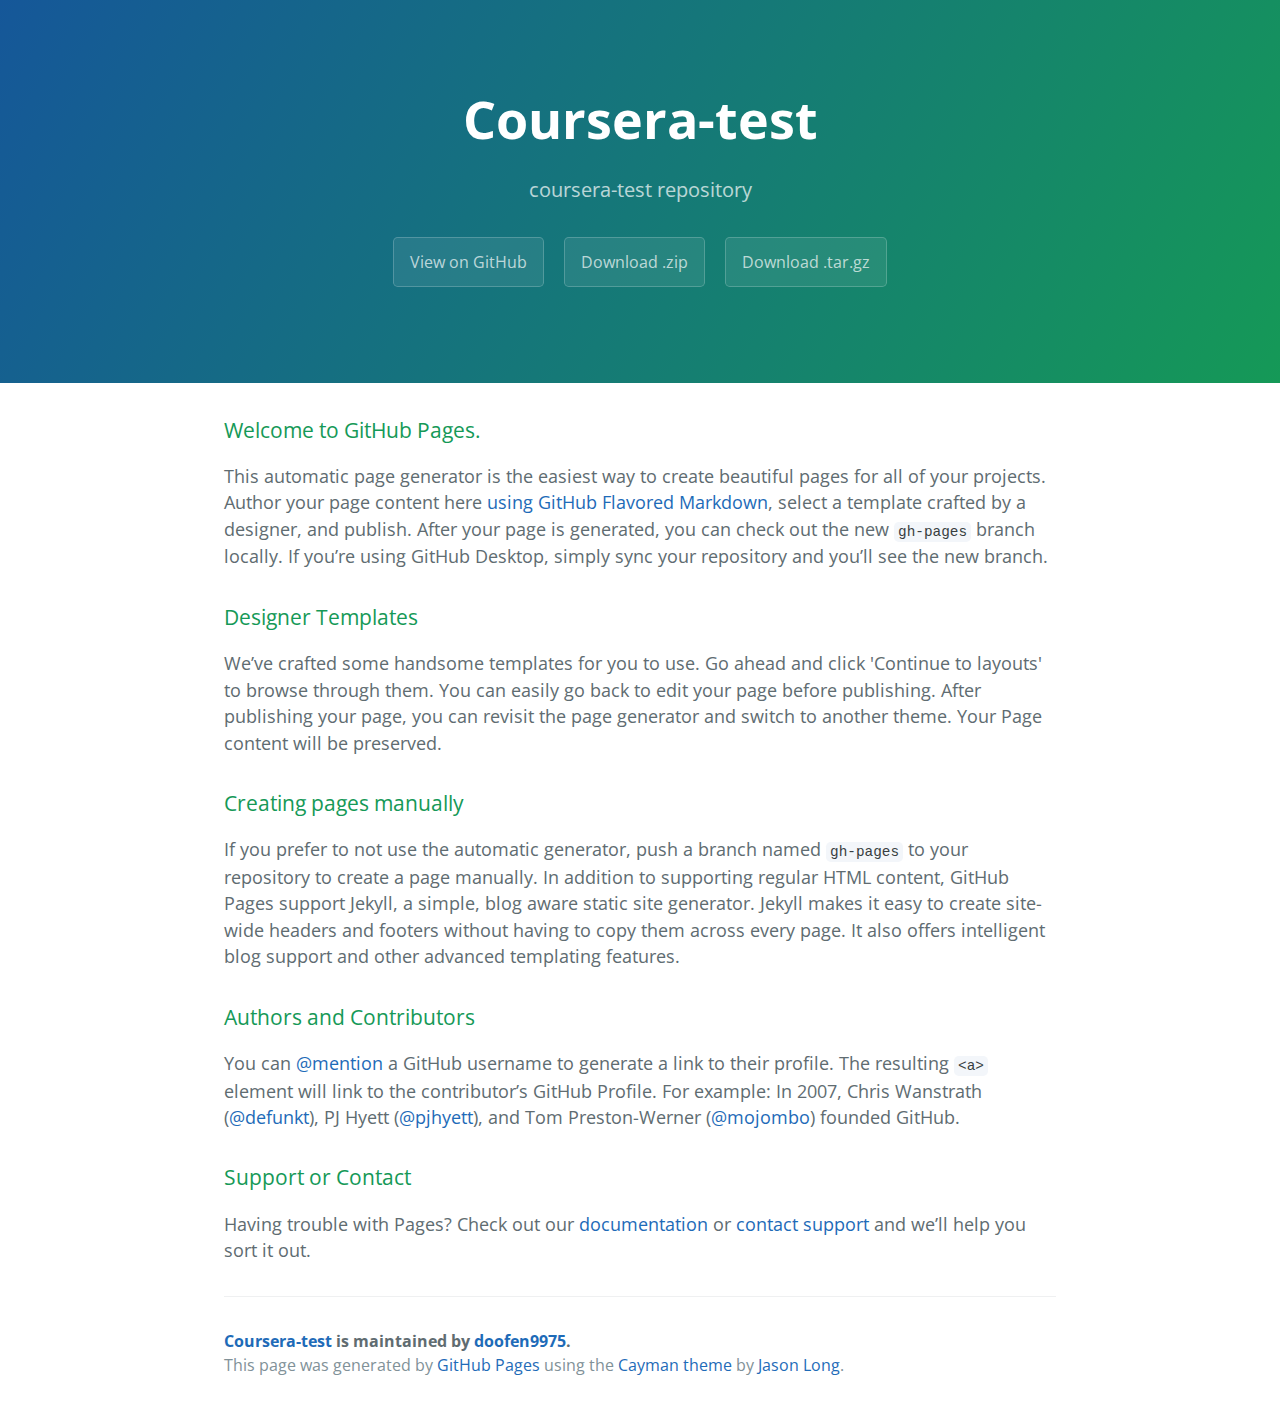
<file: index.html>
<!DOCTYPE html>
<html lang="en-us">
  <head>
    <meta charset="UTF-8">
    <title>Coursera-test by doofen9975</title>
    <meta name="viewport" content="width=device-width, initial-scale=1">
    <link rel="stylesheet" type="text/css" href="stylesheets/normalize.css" media="screen">
    <link href='https://fonts.googleapis.com/css?family=Open+Sans:400,700' rel='stylesheet' type='text/css'>
    <link rel="stylesheet" type="text/css" href="stylesheets/stylesheet.css" media="screen">
    <link rel="stylesheet" type="text/css" href="stylesheets/github-light.css" media="screen">
  </head>
  <body>
    <section class="page-header">
      <h1 class="project-name">Coursera-test</h1>
      <h2 class="project-tagline">coursera-test repository</h2>
      <a href="https://github.com/doofen9975/coursera-test" class="btn">View on GitHub</a>
      <a href="https://github.com/doofen9975/coursera-test/zipball/master" class="btn">Download .zip</a>
      <a href="https://github.com/doofen9975/coursera-test/tarball/master" class="btn">Download .tar.gz</a>
    </section>

    <section class="main-content">
      <h3>
<a id="welcome-to-github-pages" class="anchor" href="#welcome-to-github-pages" aria-hidden="true"><span aria-hidden="true" class="octicon octicon-link"></span></a>Welcome to GitHub Pages.</h3>

<p>This automatic page generator is the easiest way to create beautiful pages for all of your projects. Author your page content here <a href="https://guides.github.com/features/mastering-markdown/">using GitHub Flavored Markdown</a>, select a template crafted by a designer, and publish. After your page is generated, you can check out the new <code>gh-pages</code> branch locally. If you’re using GitHub Desktop, simply sync your repository and you’ll see the new branch.</p>

<h3>
<a id="designer-templates" class="anchor" href="#designer-templates" aria-hidden="true"><span aria-hidden="true" class="octicon octicon-link"></span></a>Designer Templates</h3>

<p>We’ve crafted some handsome templates for you to use. Go ahead and click 'Continue to layouts' to browse through them. You can easily go back to edit your page before publishing. After publishing your page, you can revisit the page generator and switch to another theme. Your Page content will be preserved.</p>

<h3>
<a id="creating-pages-manually" class="anchor" href="#creating-pages-manually" aria-hidden="true"><span aria-hidden="true" class="octicon octicon-link"></span></a>Creating pages manually</h3>

<p>If you prefer to not use the automatic generator, push a branch named <code>gh-pages</code> to your repository to create a page manually. In addition to supporting regular HTML content, GitHub Pages support Jekyll, a simple, blog aware static site generator. Jekyll makes it easy to create site-wide headers and footers without having to copy them across every page. It also offers intelligent blog support and other advanced templating features.</p>

<h3>
<a id="authors-and-contributors" class="anchor" href="#authors-and-contributors" aria-hidden="true"><span aria-hidden="true" class="octicon octicon-link"></span></a>Authors and Contributors</h3>

<p>You can <a href="https://help.github.com/articles/basic-writing-and-formatting-syntax/#mentioning-users-and-teams" class="user-mention">@mention</a> a GitHub username to generate a link to their profile. The resulting <code>&lt;a&gt;</code> element will link to the contributor’s GitHub Profile. For example: In 2007, Chris Wanstrath (<a href="https://github.com/defunkt" class="user-mention">@defunkt</a>), PJ Hyett (<a href="https://github.com/pjhyett" class="user-mention">@pjhyett</a>), and Tom Preston-Werner (<a href="https://github.com/mojombo" class="user-mention">@mojombo</a>) founded GitHub.</p>

<h3>
<a id="support-or-contact" class="anchor" href="#support-or-contact" aria-hidden="true"><span aria-hidden="true" class="octicon octicon-link"></span></a>Support or Contact</h3>

<p>Having trouble with Pages? Check out our <a href="https://help.github.com/pages">documentation</a> or <a href="https://github.com/contact">contact support</a> and we’ll help you sort it out.</p>

      <footer class="site-footer">
        <span class="site-footer-owner"><a href="https://github.com/doofen9975/coursera-test">Coursera-test</a> is maintained by <a href="https://github.com/doofen9975">doofen9975</a>.</span>

        <span class="site-footer-credits">This page was generated by <a href="https://pages.github.com">GitHub Pages</a> using the <a href="https://github.com/jasonlong/cayman-theme">Cayman theme</a> by <a href="https://twitter.com/jasonlong">Jason Long</a>.</span>
      </footer>

    </section>

  
  </body>
</html>
</file>
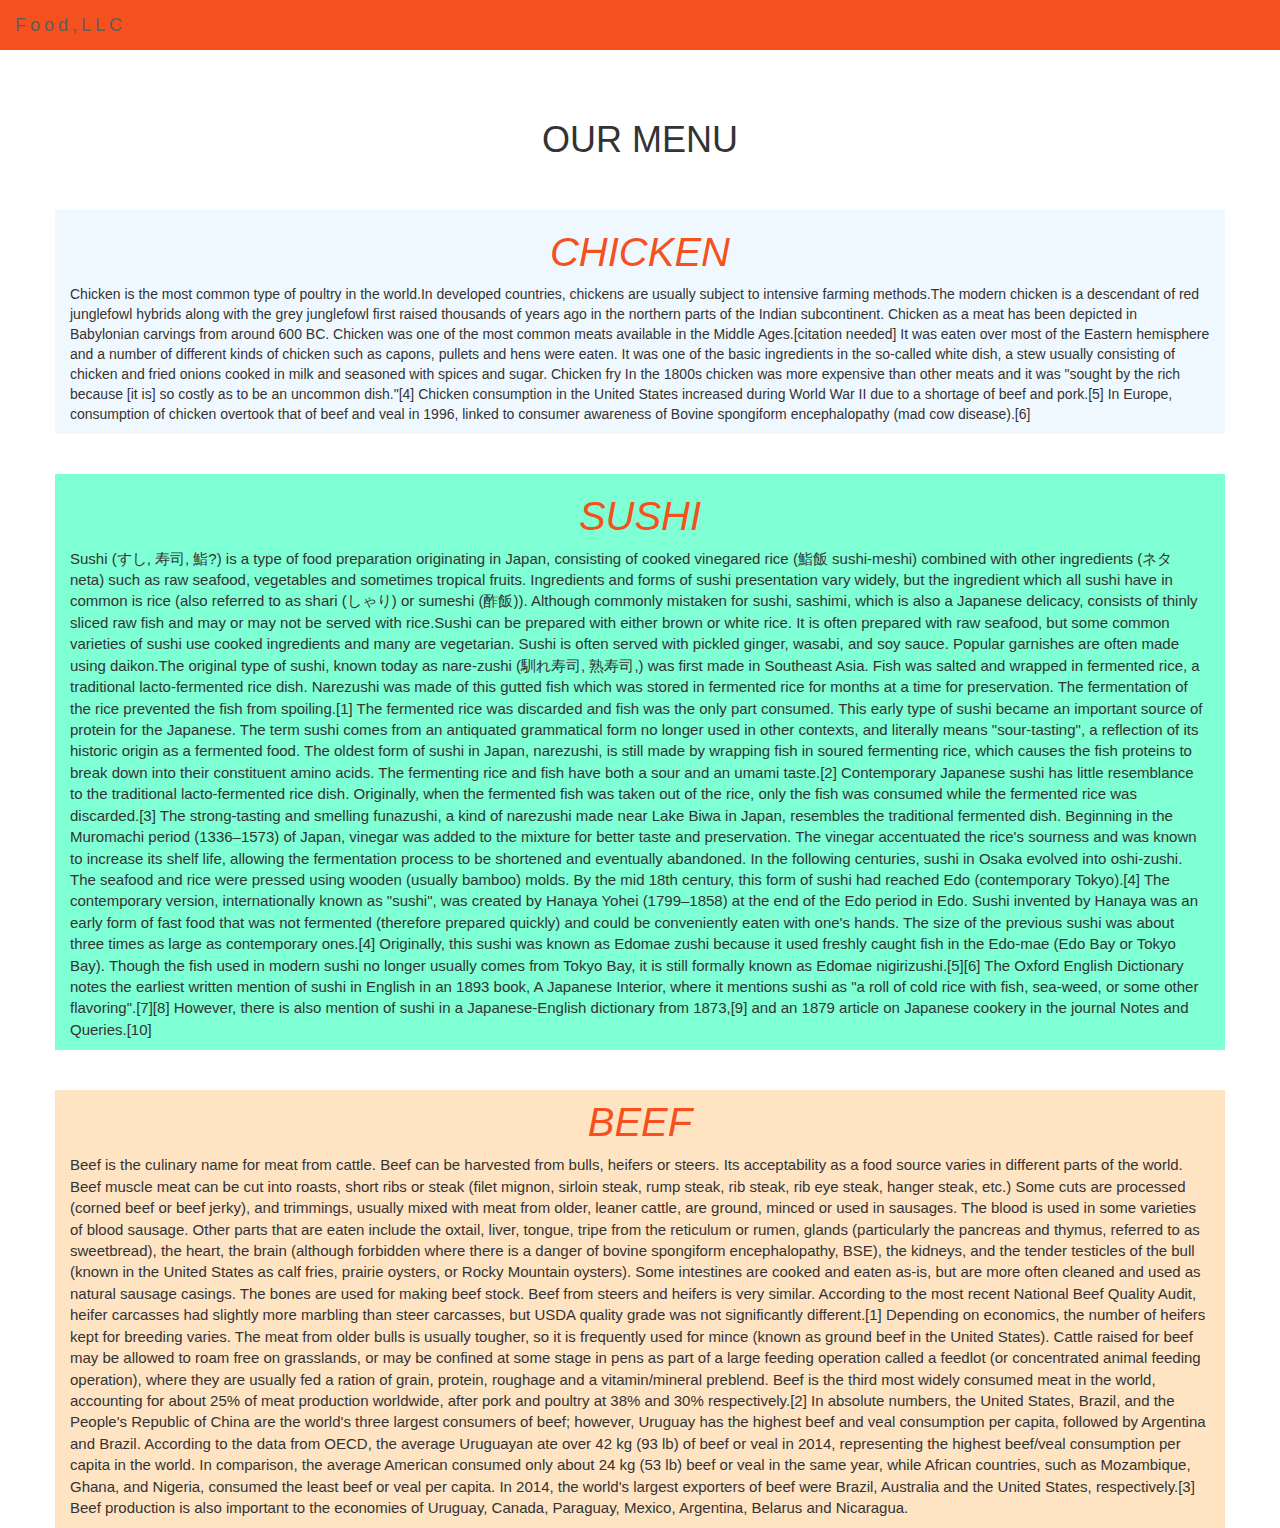
<file: mod3_soln/index.html>
<!DOCTYPE html>
<html lang='en'>
<html>
    <head>
        <meta charset="utf-8">
        <meta name="viewport" content="width=device-width,initial-scale=1">
        <title>mod3_solution</title>
        <!-- Latest compiled and minified CSS -->
        <link rel="stylesheet" href="http://maxcdn.bootstrapcdn.com/bootstrap/3.3.7/css/bootstrap.min.css">

        <!-- jQuery library -->
        <script src="https://ajax.googleapis.com/ajax/libs/jquery/1.12.4/jquery.min.js"></script>

        <!-- Latest compiled JavaScript -->
        <script src="http://maxcdn.bootstrapcdn.com/bootstrap/3.3.7/js/bootstrap.min.js"></script>
        <link rel="stylesheet" href="style.css">
    </head>
    
    <body>
        <nav class="navbar navbar-default ">
            <div class="container-fluid">
                <div class="navbar-header">
                    <button type="button" class="navbar-toggle collapsed" data-toggle="collapse" data-target="#mynavbar" aria-expanded="false">
                        <span class="sr-only">Toggle navigation</span>
                        <span class="icon-bar"></span>
                        <span class="icon-bar"></span>
                        <span class="icon-bar"></span>
                    </button>
                <a class="navbar-brand" href="#">Food,LLC</a>
                </div>
                <div class="collapse navbar-collapse" id="mynavbar">
                    <ul class="nav navbar-nav navbar-right ">
                        <li class="text-center visible-xs active"><a href="#chick">chicken</a></li>
                        <li class="text-center visible-xs active"><a href="#sushi">sushi</a></li>
                        <li class="text-center visible-xs active"><a href="#beef">beef</a></li>
                    </ul>
                </div>
            </div>
        </nav>
        
        <div class="container">
            <div class="row">
                <h1 class="text-center ">OUR MENU</h1></div>
            <div class="row" id="main-content">
                <div class="col-xs-12" id="chick"><h2 class="text-center">CHICKEN</h2>
                <p >Chicken is the most common type of poultry in the world.In developed countries, chickens are usually subject to intensive farming methods.The modern chicken is a descendant of red junglefowl hybrids along with the grey junglefowl first raised thousands of years ago in the northern parts of the Indian subcontinent.
                Chicken as a meat has been depicted in Babylonian carvings from around 600 BC. Chicken was one of the most common meats available in the Middle Ages.[citation needed] It was eaten over most of the Eastern hemisphere and a number of different kinds of chicken such as capons, pullets and hens were eaten. It was one of the basic ingredients in the so-called white dish, a stew usually consisting of chicken and fried onions cooked in milk and seasoned with spices and sugar.
                Chicken fry In the 1800s chicken was more expensive than other meats and it was "sought by the rich because [it is] so costly as to be an uncommon dish."[4] Chicken consumption in the United States increased during World War II due to a shortage of beef and pork.[5] In Europe, consumption of chicken overtook that of beef and veal in 1996, linked to consumer awareness of Bovine spongiform encephalopathy (mad cow disease).[6]</p>
                </div>
                <div id="sushi" class="col-xs-12"><h3 class="text-center">SUSHI</h3>
                    <p > Sushi (すし, 寿司, 鮨?) is a type of food preparation originating in Japan, consisting of    cooked vinegared rice (鮨飯 sushi-meshi) combined with other ingredients (ネタ neta) such as raw seafood,     vegetables and sometimes tropical fruits. Ingredients and forms of sushi presentation vary widely, but the     ingredient which all sushi have in common is rice (also referred to as shari (しゃり) or sumeshi (酢飯)).       Although commonly mistaken for sushi, sashimi, which is also a Japanese delicacy, consists of thinly sliced raw fish and may or may not be served with rice.Sushi can be prepared with either brown or white rice. It is often prepared with raw seafood, but some common varieties of sushi use cooked ingredients and many are vegetarian. Sushi is often served with pickled ginger, wasabi, and soy sauce. Popular garnishes are often made using daikon.The original type of sushi, known today as nare-zushi (馴れ寿司, 熟寿司,) was first made in Southeast Asia. Fish was salted and wrapped in fermented rice, a traditional lacto-fermented rice dish. Narezushi was made of this gutted fish which was stored in fermented rice for months at a time for preservation. The fermentation of the rice prevented the fish from spoiling.[1] The fermented rice was discarded and fish was the only part consumed. This early type of sushi became an important source of protein for the Japanese. The term sushi comes from an antiquated grammatical form no longer used in other contexts, and literally means "sour-tasting", a reflection of its historic origin as a fermented food. The oldest form of sushi in Japan, narezushi, is still made by wrapping fish in soured fermenting rice, which causes the fish proteins to break down into their constituent amino acids. The fermenting rice and fish have both a sour and an umami taste.[2]
                    Contemporary Japanese sushi has little resemblance to the traditional lacto-fermented rice dish. Originally, when the fermented fish was taken out of the rice, only the fish was consumed while the fermented rice was discarded.[3] The strong-tasting and smelling funazushi, a kind of narezushi made near Lake Biwa in Japan, resembles the traditional fermented dish. Beginning in the Muromachi period (1336–1573) of Japan, vinegar was added to the mixture for better taste and preservation. The vinegar accentuated the rice's sourness and was known to increase its shelf life, allowing the fermentation process to be shortened and eventually abandoned. In the following centuries, sushi in Osaka evolved into oshi-zushi. The seafood and rice were pressed using wooden (usually bamboo) molds. By the mid 18th century, this form of sushi had reached Edo (contemporary Tokyo).[4]
                    The contemporary version, internationally known as "sushi", was created by Hanaya Yohei (1799–1858) at the end of the Edo period in Edo. Sushi invented by Hanaya was an early form of fast food that was not fermented (therefore prepared quickly) and could be conveniently eaten with one's hands. The size of the previous sushi was about three times as large as contemporary ones.[4] Originally, this sushi was known as Edomae zushi because it used freshly caught fish in the Edo-mae (Edo Bay or Tokyo Bay). Though the fish used in modern sushi no longer usually comes from Tokyo Bay, it is still formally known as Edomae nigirizushi.[5][6]

                    The Oxford English Dictionary notes the earliest written mention of sushi in English in an 1893 book, A Japanese Interior, where it mentions sushi as "a roll of cold rice with fish, sea-weed, or some other flavoring".[7][8] However, there is also mention of sushi in a Japanese-English dictionary from 1873,[9] and an 1879 article on Japanese cookery in the journal Notes and Queries.[10]</p>
                </div>
                <div class="col-xs-12" id="beef"><h4 class="text-center" >BEEF</h4>
                    <p >Beef is the culinary name for meat from cattle. Beef can be harvested from bulls, heifers or steers. Its acceptability as a food source varies in different parts of the world.

                    Beef muscle meat can be cut into roasts, short ribs or steak (filet mignon, sirloin steak, rump steak, rib steak, rib eye steak, hanger steak, etc.) Some cuts are processed (corned beef or beef jerky), and trimmings, usually mixed with meat from older, leaner cattle, are ground, minced or used in sausages. The blood is used in some varieties of blood sausage. Other parts that are eaten include the oxtail, liver, tongue, tripe from the reticulum or rumen, glands (particularly the pancreas and thymus, referred to as sweetbread), the heart, the brain (although forbidden where there is a danger of bovine spongiform encephalopathy, BSE), the kidneys, and the tender testicles of the bull (known in the United States as calf fries, prairie oysters, or Rocky Mountain oysters). Some intestines are cooked and eaten as-is, but are more often cleaned and used as natural sausage casings. The bones are used for making beef stock.

                    Beef from steers and heifers is very similar. According to the most recent National Beef Quality Audit, heifer carcasses had slightly more marbling than steer carcasses, but USDA quality grade was not significantly different.[1] Depending on economics, the number of heifers kept for breeding varies. The meat from older bulls is usually tougher, so it is frequently used for mince (known as ground beef in the United States). Cattle raised for beef may be allowed to roam free on grasslands, or may be confined at some stage in pens as part of a large feeding operation called a feedlot (or concentrated animal feeding operation), where they are usually fed a ration of grain, protein, roughage and a vitamin/mineral preblend.

                    Beef is the third most widely consumed meat in the world, accounting for about 25% of meat production worldwide, after pork and poultry at 38% and 30% respectively.[2] In absolute numbers, the United States, Brazil, and the People's Republic of China are the world's three largest consumers of beef; however, Uruguay has the highest beef and veal consumption per capita, followed by Argentina and Brazil. According to the data from OECD, the average Uruguayan ate over 42 kg (93 lb) of beef or veal in 2014, representing the highest beef/veal consumption per capita in the world. In comparison, the average American consumed only about 24 kg (53 lb) beef or veal in the same year, while African countries, such as Mozambique, Ghana, and Nigeria, consumed the least beef or veal per capita.

                    In 2014, the world's largest exporters of beef were Brazil, Australia and the United States, respectively.[3] Beef production is also important to the economies of Uruguay, Canada, Paraguay, Mexico, Argentina, Belarus and Nicaragua.</p>
                </div>
                
            </div>
        </div>
        
    </body>
</html>
</file>
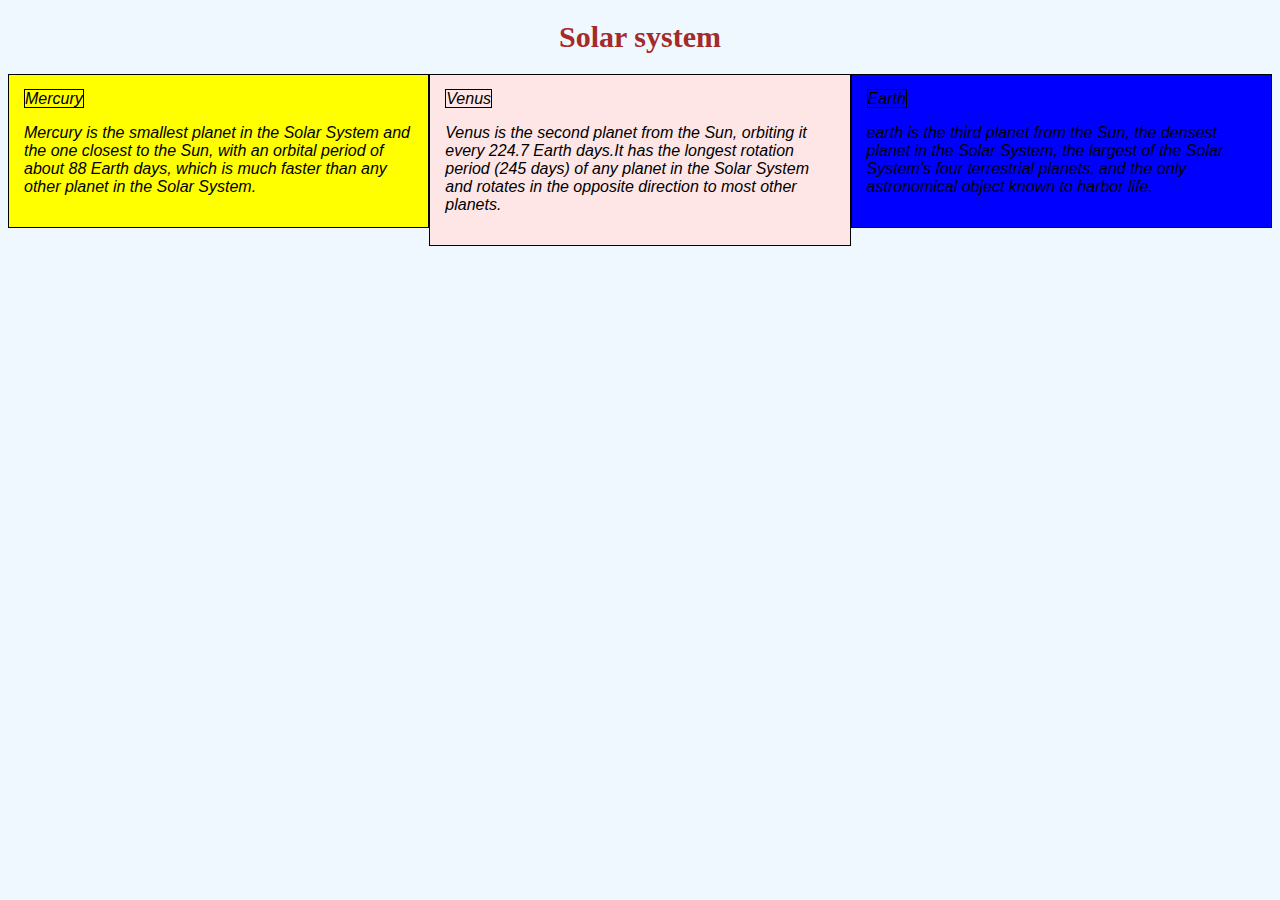
<file: module-2soln/index.html>
<!DOCTYPE HTML>
<head>
    <title>Module 2 assinment</title>
    <meta charset="utf-8">
    <link rel="stylesheet" type="text/css" href="design.css">
    <meta name="veiwport"  content="width=device-width initial-scale=1">
</head>

<body>
    <h1>Solar system</h1>
    <section>
    <div class="row">
        <div class="col-4 col-m-6 " style="background-color:yellow"><h>Mercury</h> <p>Mercury is the smallest planet in the Solar System and the one closest to the Sun, with an orbital period of about 88 Earth days, which is much faster than any other planet in the Solar System.</p> </div>
        <div  class="col-4 col-m-6" style="background-color:#ffe6e6"><h>Venus</h><p>Venus is the second planet from the Sun, orbiting it every 224.7 Earth days.It has the longest rotation period (245 days) of any planet in the Solar System and rotates in the opposite direction to most other planets.</p></div>
        <div  class="col-4 col-m-12" style="background-color:blue"><h>Earth</h> <p>earth is the third planet from the Sun, the densest planet in the Solar System, the largest of the Solar System's four terrestrial planets, and the only astronomical object known to harbor life.</p></div>
    </div>
    </section>

</body>
</file>
<file: stylesheets/stylesheet.css>
* {
  box-sizing: border-box; }

body {
  padding: 0;
  margin: 0;
  font-family: "Open Sans", "Helvetica Neue", Helvetica, Arial, sans-serif;
  font-size: 16px;
  line-height: 1.5;
  color: #606c71; }

a {
  color: #1e6bb8;
  text-decoration: none; }
  a:hover {
    text-decoration: underline; }

.btn {
  display: inline-block;
  margin-bottom: 1rem;
  color: rgba(255, 255, 255, 0.7);
  background-color: rgba(255, 255, 255, 0.08);
  border-color: rgba(255, 255, 255, 0.2);
  border-style: solid;
  border-width: 1px;
  border-radius: 0.3rem;
  transition: color 0.2s, background-color 0.2s, border-color 0.2s; }
  .btn + .btn {
    margin-left: 1rem; }

.btn:hover {
  color: rgba(255, 255, 255, 0.8);
  text-decoration: none;
  background-color: rgba(255, 255, 255, 0.2);
  border-color: rgba(255, 255, 255, 0.3); }

@media screen and (min-width: 64em) {
  .btn {
    padding: 0.75rem 1rem; } }

@media screen and (min-width: 42em) and (max-width: 64em) {
  .btn {
    padding: 0.6rem 0.9rem;
    font-size: 0.9rem; } }

@media screen and (max-width: 42em) {
  .btn {
    display: block;
    width: 100%;
    padding: 0.75rem;
    font-size: 0.9rem; }
    .btn + .btn {
      margin-top: 1rem;
      margin-left: 0; } }

.page-header {
  color: #fff;
  text-align: center;
  background-color: #159957;
  background-image: linear-gradient(120deg, #155799, #159957); }

@media screen and (min-width: 64em) {
  .page-header {
    padding: 5rem 6rem; } }

@media screen and (min-width: 42em) and (max-width: 64em) {
  .page-header {
    padding: 3rem 4rem; } }

@media screen and (max-width: 42em) {
  .page-header {
    padding: 2rem 1rem; } }

.project-name {
  margin-top: 0;
  margin-bottom: 0.1rem; }

@media screen and (min-width: 64em) {
  .project-name {
    font-size: 3.25rem; } }

@media screen and (min-width: 42em) and (max-width: 64em) {
  .project-name {
    font-size: 2.25rem; } }

@media screen and (max-width: 42em) {
  .project-name {
    font-size: 1.75rem; } }

.project-tagline {
  margin-bottom: 2rem;
  font-weight: normal;
  opacity: 0.7; }

@media screen and (min-width: 64em) {
  .project-tagline {
    font-size: 1.25rem; } }

@media screen and (min-width: 42em) and (max-width: 64em) {
  .project-tagline {
    font-size: 1.15rem; } }

@media screen and (max-width: 42em) {
  .project-tagline {
    font-size: 1rem; } }

.main-content :first-child {
  margin-top: 0; }
.main-content img {
  max-width: 100%; }
.main-content h1, .main-content h2, .main-content h3, .main-content h4, .main-content h5, .main-content h6 {
  margin-top: 2rem;
  margin-bottom: 1rem;
  font-weight: normal;
  color: #159957; }
.main-content p {
  margin-bottom: 1em; }
.main-content code {
  padding: 2px 4px;
  font-family: Consolas, "Liberation Mono", Menlo, Courier, monospace;
  font-size: 0.9rem;
  color: #383e41;
  background-color: #f3f6fa;
  border-radius: 0.3rem; }
.main-content pre {
  padding: 0.8rem;
  margin-top: 0;
  margin-bottom: 1rem;
  font: 1rem Consolas, "Liberation Mono", Menlo, Courier, monospace;
  color: #567482;
  word-wrap: normal;
  background-color: #f3f6fa;
  border: solid 1px #dce6f0;
  border-radius: 0.3rem; }
  .main-content pre > code {
    padding: 0;
    margin: 0;
    font-size: 0.9rem;
    color: #567482;
    word-break: normal;
    white-space: pre;
    background: transparent;
    border: 0; }
.main-content .highlight {
  margin-bottom: 1rem; }
  .main-content .highlight pre {
    margin-bottom: 0;
    word-break: normal; }
.main-content .highlight pre, .main-content pre {
  padding: 0.8rem;
  overflow: auto;
  font-size: 0.9rem;
  line-height: 1.45;
  border-radius: 0.3rem; }
.main-content pre code, .main-content pre tt {
  display: inline;
  max-width: initial;
  padding: 0;
  margin: 0;
  overflow: initial;
  line-height: inherit;
  word-wrap: normal;
  background-color: transparent;
  border: 0; }
  .main-content pre code:before, .main-content pre code:after, .main-content pre tt:before, .main-content pre tt:after {
    content: normal; }
.main-content ul, .main-content ol {
  margin-top: 0; }
.main-content blockquote {
  padding: 0 1rem;
  margin-left: 0;
  color: #819198;
  border-left: 0.3rem solid #dce6f0; }
  .main-content blockquote > :first-child {
    margin-top: 0; }
  .main-content blockquote > :last-child {
    margin-bottom: 0; }
.main-content table {
  display: block;
  width: 100%;
  overflow: auto;
  word-break: normal;
  word-break: keep-all; }
  .main-content table th {
    font-weight: bold; }
  .main-content table th, .main-content table td {
    padding: 0.5rem 1rem;
    border: 1px solid #e9ebec; }
.main-content dl {
  padding: 0; }
  .main-content dl dt {
    padding: 0;
    margin-top: 1rem;
    font-size: 1rem;
    font-weight: bold; }
  .main-content dl dd {
    padding: 0;
    margin-bottom: 1rem; }
.main-content hr {
  height: 2px;
  padding: 0;
  margin: 1rem 0;
  background-color: #eff0f1;
  border: 0; }

@media screen and (min-width: 64em) {
  .main-content {
    max-width: 64rem;
    padding: 2rem 6rem;
    margin: 0 auto;
    font-size: 1.1rem; } }

@media screen and (min-width: 42em) and (max-width: 64em) {
  .main-content {
    padding: 2rem 4rem;
    font-size: 1.1rem; } }

@media screen and (max-width: 42em) {
  .main-content {
    padding: 2rem 1rem;
    font-size: 1rem; } }

.site-footer {
  padding-top: 2rem;
  margin-top: 2rem;
  border-top: solid 1px #eff0f1; }

.site-footer-owner {
  display: block;
  font-weight: bold; }

.site-footer-credits {
  color: #819198; }

@media screen and (min-width: 64em) {
  .site-footer {
    font-size: 1rem; } }

@media screen and (min-width: 42em) and (max-width: 64em) {
  .site-footer {
    font-size: 1rem; } }

@media screen and (max-width: 42em) {
  .site-footer {
    font-size: 0.9rem; } }
</file>
<file: stylesheets/github-light.css>
/*
   Copyright 2014 GitHub Inc.

   Licensed under the Apache License, Version 2.0 (the "License");
   you may not use this file except in compliance with the License.
   You may obtain a copy of the License at

       http://www.apache.org/licenses/LICENSE-2.0

   Unless required by applicable law or agreed to in writing, software
   distributed under the License is distributed on an "AS IS" BASIS,
   WITHOUT WARRANTIES OR CONDITIONS OF ANY KIND, either express or implied.
   See the License for the specific language governing permissions and
   limitations under the License.

*/

.pl-c /* comment */ {
  color: #969896;
}

.pl-c1      /* constant, markup.raw, meta.diff.header, meta.module-reference, meta.property-name, support, support.constant, support.variable, variable.other.constant */,
.pl-s .pl-v /* string variable */ {
  color: #0086b3;
}

.pl-e  /* entity */,
.pl-en /* entity.name */ {
  color: #795da3;
}

.pl-s .pl-s1 /* string source */,
.pl-smi      /* storage.modifier.import, storage.modifier.package, storage.type.java, variable.other, variable.parameter.function */ {
  color: #333;
}

.pl-ent /* entity.name.tag */ {
  color: #63a35c;
}

.pl-k /* keyword, storage, storage.type */ {
  color: #a71d5d;
}

.pl-pds              /* punctuation.definition.string, string.regexp.character-class */,
.pl-s                /* string */,
.pl-s .pl-pse .pl-s1 /* string punctuation.section.embedded source */,
.pl-sr               /* string.regexp */,
.pl-sr .pl-cce       /* string.regexp constant.character.escape */,
.pl-sr .pl-sra       /* string.regexp string.regexp.arbitrary-repitition */,
.pl-sr .pl-sre       /* string.regexp source.ruby.embedded */ {
  color: #183691;
}

.pl-v /* variable */ {
  color: #ed6a43;
}

.pl-id /* invalid.deprecated */ {
  color: #b52a1d;
}

.pl-ii /* invalid.illegal */ {
  background-color: #b52a1d;
  color: #f8f8f8;
}

.pl-sr .pl-cce /* string.regexp constant.character.escape */ {
  color: #63a35c;
  font-weight: bold;
}

.pl-ml /* markup.list */ {
  color: #693a17;
}

.pl-mh        /* markup.heading */,
.pl-mh .pl-en /* markup.heading entity.name */,
.pl-ms        /* meta.separator */ {
  color: #1d3e81;
  font-weight: bold;
}

.pl-mq /* markup.quote */ {
  color: #008080;
}

.pl-mi /* markup.italic */ {
  color: #333;
  font-style: italic;
}

.pl-mb /* markup.bold */ {
  color: #333;
  font-weight: bold;
}

.pl-md /* markup.deleted, meta.diff.header.from-file */ {
  background-color: #ffecec;
  color: #bd2c00;
}

.pl-mi1 /* markup.inserted, meta.diff.header.to-file */ {
  background-color: #eaffea;
  color: #55a532;
}

.pl-mdr /* meta.diff.range */ {
  color: #795da3;
  font-weight: bold;
}

.pl-mo /* meta.output */ {
  color: #1d3e81;
}
</file>
<file: mod3_soln/style.css>
.navbar {
      margin-bottom: 0;
      background-color: #f4511e;
      z-index: 9999;
      border: 0;
      font-size: 20px !important;
      line-height: 1.42857143 !important;
      letter-spacing: 4px;
      border-radius: 0;
  }
.navbar-nav li a:hover, .navbar-nav li.active a {
      color: #f4511e !important;
      background-color: #fff !important;
  }
.navbar-default .navbar-toggle {
      border-color: transparent;
      color: #fff !important;
  }
#chick{
    background-color:#F0F8FF;
    margin-top: 40px;
}

#sushi{
    background-color: #7FFFD4;
    margin-top: 40px;
}
#beef{
    background-color: #FFE4C4;
    margin-top: 40px;
   
}

#chick h2{
    font-family: sans-serif;
    font-size: 40px;
    font-style: italic;
    color: #f4511e;
}
#sushi h3{
    font-family: sans-serif;
    font-size: 40px;
    font-style: italic;
    color: #f4511e;
}
#beef h4{
    font-family: sans-serif;
    font-size: 40px;
    font-style: italic;
    color: #f4511e;
}

#beef p{
    font-size: 15px;
    
}
#chicken p{
    font-size: 15px;
    
}
#sushi p{
    font-size: 15px;
    
}
h1{
    margin-top: 70px;
}
@media (max-width:768px){
    #main-content{
        margin-left: 30px;
        margin-right: 30px;
    }
}
</file>
<file: module-2soln/design.css>
*{
    box-sizing: border-box;
 }
body
{
     background-color:aliceblue;
}
h1{
    text-align: center;
    font-family: serif;
    font-size: 30px;
    color: brown;
  }
[class*="col-"]{
    width: 100%;
    padding: 15px;
    float: left;
    border: 1px solid black;
   
    
}
  @media only screen and (min-width: 768px)and (max-width:991px) { 
   
    /* For tablets: */
    .col-m-1 {width: 8.33%;}
    .col-m-2 {width: 16.66%;}
    .col-m-3 {width: 25%;}
    .col-m-4 {width: 33.33%;}
    .col-m-5 {width: 41.66%;}
    .col-m-6 {width: 50%;}
    .col-m-7 {width: 58.33%;}
    .col-m-8 {width: 66.66%;}
    .col-m-9 {width: 75%;}
    .col-m-10 {width: 83.33%;}
    .col-m-11 {width: 91.66%;}
    .col-m-12 {width: 100%;}
}
@media only screen and (min-width: 992px) {
  
    /* For desktop: */
    .col-1 {width: 8.33%;}
    .col-2 {width: 16.66%;}
    .col-3 {width: 25%;}
    .col-4 {width: 33.33%;}
    .col-5 {width: 41.66%;}
    .col-6 {width: 50%;}
    .col-7 {width: 58.33%;}
    .col-8 {width: 66.66%;}
    .col-9 {width: 75%;}
    .col-10 {width: 83.33%;}
    .col-11 {width: 91.66%;}
    .col-12 {width: 100%;}
}

.row:after{
            width: 100%
            display:block;
            content: "";
            clear: both;
}
.row div{font-family: sans-serif;font-size: 24;font-style: italic;}
 h{text-decoration: none;text-align:left ;border: 1px solid black;font-size: 24;}
</file>
